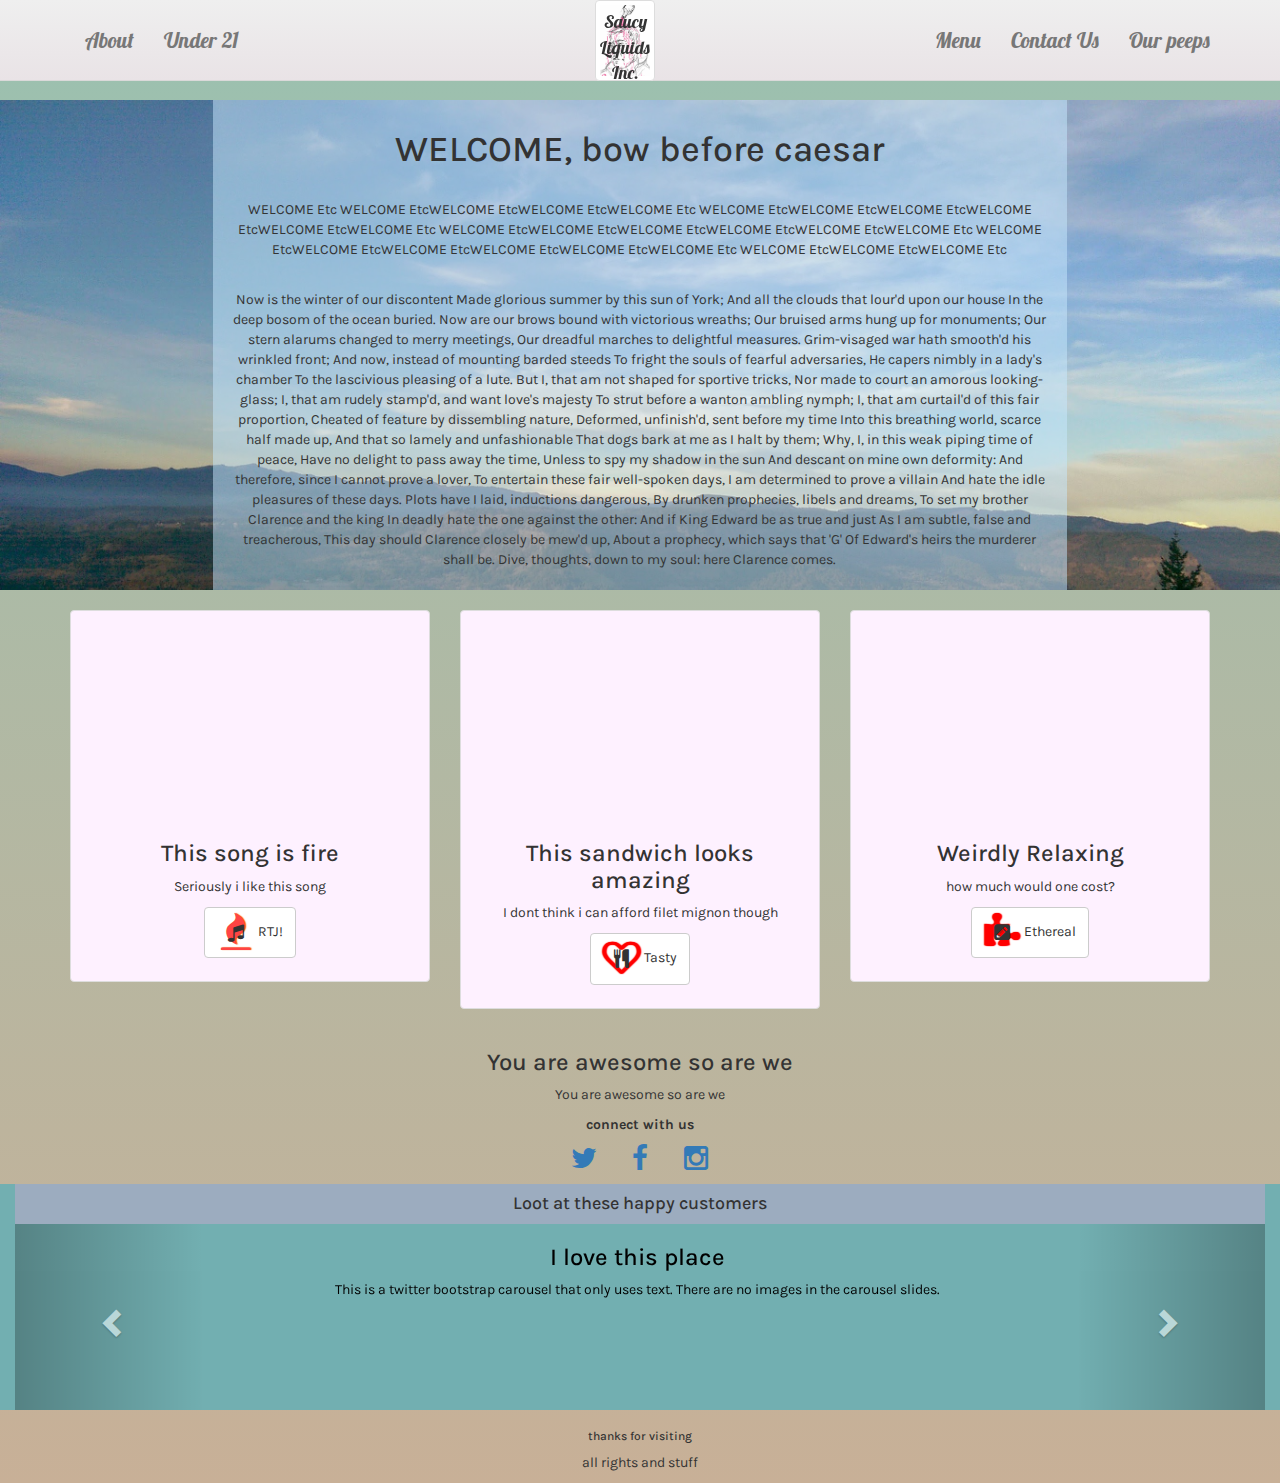
<file: index.html>
<!DOCTYPE html>
<html>
  <head>
    <meta charset="utf-8">
    <meta http-equiv="X-UA-Compatible" content="IE=edge">
    <meta name="viewport" content="width=device-width, initial-scale=1">
    <!--[old custom stylesheet] <link rel="stylesheet" href="stylesheet.css"> -->
    <title>Saucy Liquid Inc.</title>
    <link href="bootstrap/css/bootstrap.min.css" rel="stylesheet">
    <link rel="stylesheet" href="bootstrap/css/custom.css">
    <link rel="stylesheet" href="font-awesome-4.5.0/css/font-awesome.min.css">
    <link rel="icon" type="image/png" href="favicomatic/favicon-32x32.png" sizes="32x32" />
    <link href='https://fonts.googleapis.com/css?family=Lobster|Karla:400,400italic,700,700italic' rel='stylesheet' type='text/css'>
  </head>
  <body>
<!-- header -->
    <header>
<!-- navbar -->
      <nav class="navbar navbar-default navbar-fixed-top">
        <div class="container">
          <!-- Brand and toggle get grouped for better mobile display -->
          <div class="navbar-header">
            <button type="button" class="navbar-toggle" data-toggle="collapse" data-target="#navbar-collapse-1">
              <span class="sr-only">Toggle navigation</span>
              <span class="icon-bar"></span>
              <span class="icon-bar"></span>
              <span class="icon-bar"></span>
            </button>

          </div>
          <a class="navbar-brand active" href="#">
            <div class="thumbnail text-center">
              <img src="saucy-logo.jpg" alt="brand" width=50px class="img-responsive">
              <div class="caption logo-cap">
                <p>Saucy Liquids Inc.</p>
              </div>
            </div>
          </a>
          <!-- Collect the nav links, forms, and other content for toggling -->
          <div class="collapse navbar-collapse" id="navbar-collapse-1">

            <ul class="nav navbar-nav navbar-left">
              <li><a href="#">About</a></li>
              <li><a href="https://oscartzintzun.github.io/">Under 21</a></li>
            </ul>
            <ul class="nav navbar-nav navbar-right">
              <li><a href="#">Menu</a></li>
              <li><a href="#">Contact Us</a></li>
              <li><a href="#">Our peeps</a></li>

            </ul>
          </div><!-- /.navbar-collapse -->
        </div>
      </nav>
    </header>
<!-- maint text and intro -->
    <main>
      <div id="main" class="col-lg-12">
        <div class="row">
          <div class="col-lg-8 row-centered col-centered" id="intro">
            <section>
              <h1>WELCOME, bow before caesar</h1>
              <br>
              <p>WELCOME Etc WELCOME EtcWELCOME EtcWELCOME EtcWELCOME Etc
              WELCOME EtcWELCOME EtcWELCOME EtcWELCOME EtcWELCOME EtcWELCOME Etc
              WELCOME EtcWELCOME EtcWELCOME EtcWELCOME EtcWELCOME EtcWELCOME Etc
              WELCOME EtcWELCOME EtcWELCOME EtcWELCOME EtcWELCOME EtcWELCOME Etc
              WELCOME EtcWELCOME EtcWELCOME Etc
              </p>
              <br>
              <p>Now is the winter of our discontent
                Made glorious summer by this sun of York;
                And all the clouds that lour'd upon our house
                In the deep bosom of the ocean buried.
                Now are our brows bound with victorious wreaths;
                Our bruised arms hung up for monuments;
                Our stern alarums changed to merry meetings,
                Our dreadful marches to delightful measures.
                Grim-visaged war hath smooth'd his wrinkled front;
                And now, instead of mounting barded steeds
                To fright the souls of fearful adversaries,
                He capers nimbly in a lady's chamber
                To the lascivious pleasing of a lute.
                But I, that am not shaped for sportive tricks,
                Nor made to court an amorous looking-glass;
                I, that am rudely stamp'd, and want love's majesty
                To strut before a wanton ambling nymph;
                I, that am curtail'd of this fair proportion,
                Cheated of feature by dissembling nature,
                Deformed, unfinish'd, sent before my time
                Into this breathing world, scarce half made up,
                And that so lamely and unfashionable
                That dogs bark at me as I halt by them;
                Why, I, in this weak piping time of peace,
                Have no delight to pass away the time,
                Unless to spy my shadow in the sun
                And descant on mine own deformity:
                And therefore, since I cannot prove a lover,
                To entertain these fair well-spoken days,
                I am determined to prove a villain
                And hate the idle pleasures of these days.
                Plots have I laid, inductions dangerous,
                By drunken prophecies, libels and dreams,
                To set my brother Clarence and the king
                In deadly hate the one against the other:
                And if King Edward be as true and just
                As I am subtle, false and treacherous,
                This day should Clarence closely be mew'd up,
                About a prophecy, which says that 'G'
                Of Edward's heirs the murderer shall be.
                Dive, thoughts, down to my soul: here
                Clarence comes.
                </p>
            </section>
          </div>
        </div>
      </div>
<!-- videos -->
      <div class="container" id="features">
        <div class="row">
          <div class="col-sm-6 col-md-4">
            <div class="thumbnail boxBack">
              <div class="embed-responsive embed-responsive-16by9">
                <iframe class="embed-responsive-item" src="https://www.youtube.com/embed/uuWQyfGa1yI" frameborder="0" allowfullscreen></iframe>
              </div>
              <div class="caption row-centered">
                <h3>This song is fire</h3>
                <p>Seriously i like this song</p>
                <!-- double button -->
                <p>
                  <a href="http://www.runthejewels.net/" class="btn btn-default" role="button">
                    <span class="fa-stack fa-lg">
                      <i class="fa fa-fire fa-stack-2x"></i>
                      <i class="fa fa-music fa-stack-1x"></i>
                    </span> RTJ!
                  </a>
                </p>
              </div>
            </div>
          </div>
          <div class="col-sm-6 col-md-4">
            <div class="thumbnail boxBack">
              <div class="embed-responsive embed-responsive-16by9">
                <iframe class="embed-responsive-item" src="https://www.youtube.com/embed/jwu2y9x5OlM" frameborder="0" allowfullscreen></iframe>
              </div>
              <div class="caption row-centered">
                <h3>This sandwich looks amazing</h3>
                <p>I dont think i can afford filet mignon though</p>
                <p>
                  <a href="#" class="btn btn-default" role="button">
                    <span class="fa-stack fa-lg">
                      <i class="fa fa-heart-o fa-stack-2x"></i>
                      <i class="fa fa-cutlery fa-stack-1x"></i>
                    </span> Tasty
                  </a>
                </p>
              </div>
            </div>
          </div>
          <div class="col-sm-6 col-md-4">
            <div class="thumbnail boxBack">
              <div class="embed-responsive embed-responsive-16by9">
                <iframe class="embed-responsive-item" src="https://www.youtube.com/embed/0nabSueXKdU" frameborder="0" allowfullscreen></iframe>
              </div>
              <div class="caption row-centered">
                <h3>Weirdly Relaxing</h3>
                <p>how much would one cost?</p>
                <p>
                  <a href="#" class="btn btn-default" role="button">
                    <span class="fa-stack fa-lg">
                      <i class="fa fa-puzzle-piece fa-stack-2x"></i>
                      <i class="fa fa-pencil-square fa-stack-1x"></i>
                    </span> Ethereal
                  </a>
                </p>
              </div>
            </div>
          </div>
        </div>
      </div>
<!-- Call to action text -->
      <div class="container">
        <div id="secondary" class="row row-centered">
          <section>
            <h3>You are awesome so are we</h3>
            <p>You are awesome so are we</p>
          </section>
<!-- Social Media buttons -->
          <table id="connect" class="center-table">
            <tr>
              <th colspan="3" class="row-centered">connect with us</th>
            </tr>
            <tr clas="row-centered">
              <td><a href="https://www.google.com" role="button"><i class="fa fa-twitter fa-fw fa-2x"></i></a></td>
              <td><a href="https://www.google.com" role="button"><i class="fa fa-facebook fa-fw fa-2x"></i></a></td>
              <td><a href="https://www.google.com" role="button"><i class="fa fa-instagram fa-fw fa-2x"></i></a></td>
            </tr>
          </table>
        </div>
      </div>
<!-- Carousel title -->
      <div class="container-fluid" id="testimonials-background">
        <div id="testimonials">
          <section>
            <div id="carousel-top">
              <div class="row row-centered">
                <h4>Loot at these happy customers</h4>
              </div>
            </div>
<!-- Carousel -->
            <div id="carousel-example" class="carousel slide" data-ride="carousel">
            <!-- Wrapper for slides -->
              <div class="row">
                  <div class="col-xs-offset-3 col-xs-6">
                      <div class="carousel-inner row-centered col-centered">
                          <div class="item active">
                              <div class="carousel-content">
                                  <div>
                                      <h3>I love this place</h3>
                                      <p>This is a twitter bootstrap carousel that only uses text. There are no images in the carousel slides.</p>
                                  </div>
                              </div>
                          </div>
                          <div class="item">
                              <div class="carousel-content">
                                  <div>
                                      <h3>#2</h3>
                                      <p>This is another much longer item. Lorem ipsum dolor sit amet, consectetur adipisicing elit. Animi, sint fuga temporibus nam saepe delectus expedita vitae magnam necessitatibus dolores tempore consequatur dicta cumque repellendus eligendi ducimus placeat! Sapiente, ducimus, voluptas, mollitia voluptatibus nemo explicabo sit blanditiis laborum dolore illum fuga veniam quae expedita libero accusamus quas harum ex numquam necessitatibus provident deleniti tenetur iusto officiis recusandae corporis culpa quaerat?</p>
                                  </div>
                              </div>
                          </div>
                          <div class="item">
                              <div class="carousel-content">
                                  <div>
                                      <h3>#3</h3>
                                      <p>This is the third item.</p>
                                  </div>
                              </div>
                          </div>

                      </div>
                  </div>
              </div>
              <!-- Controls -->
              <a class="left carousel-control" href="#carousel-example" data-slide="prev">
                <span class="glyphicon glyphicon-chevron-left"></span>
              </a>
              <a class="right carousel-control" href="#carousel-example" data-slide="next">
                <span class="glyphicon glyphicon-chevron-right"></span>
              </a>
            </div>
          </section>
        </div>
      </div>
    </main>
<!-- Footer -->
    <footer>
      <div class="container">
        <div class="row row-centered">
          <section>
            <h6>thanks for visiting</h6>
            <p>all rights and stuff</p>
          </section>
        </div>
      </div>
    </footer>
     <script src="bootstrap/jquery-2.2.0.min.js"></script>
     <script src="bootstrap/js/custom.js"></script>
     <script src="bootstrap/js/bootstrap.min.js"></script>
  </body>
</html>
</file>
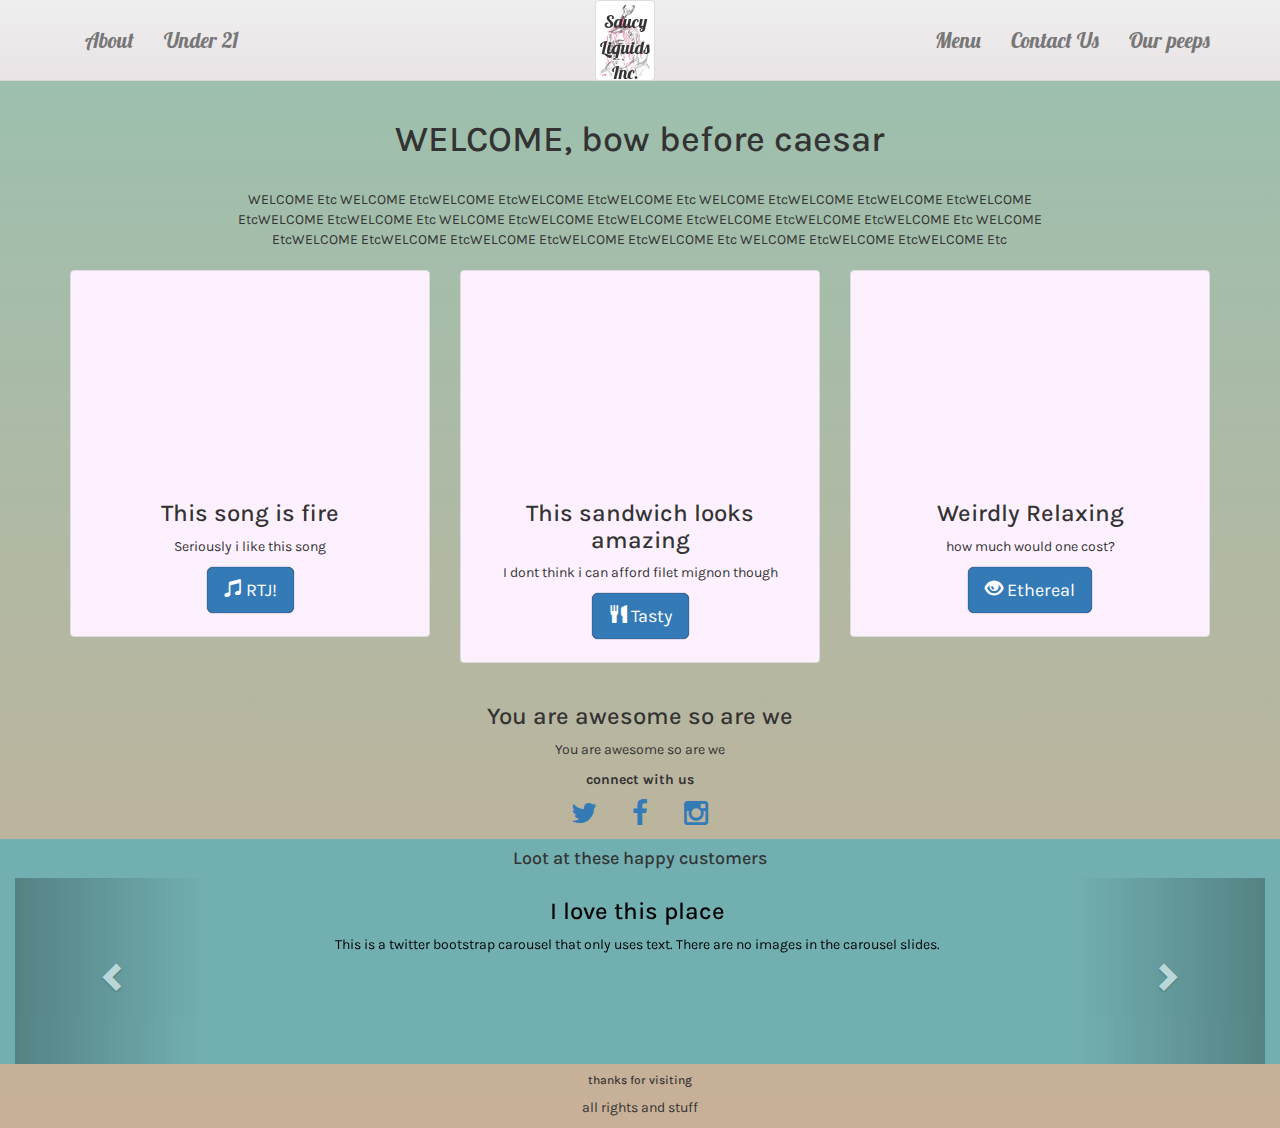
<file: over21.html>
<!DOCTYPE html>
<html>
  <head>
    <meta charset="utf-8">
    <meta http-equiv="X-UA-Compatible" content="IE=edge">
    <meta name="viewport" content="width=device-width, initial-scale=1">
    <!--[old custom stylesheet] <link rel="stylesheet" href="stylesheet.css"> -->
    <title>Saucy Liquid Inc.</title>
    <link href="bootstrap/css/bootstrap.min.css" rel="stylesheet">
    <link rel="stylesheet" href="bootstrap/css/custom.css">
    <link rel="stylesheet" href="font-awesome-4.5.0/css/font-awesome.min.css">
    <link rel="icon" type="image/png" href="favicomatic/favicon-32x32.png" sizes="32x32" />
    <link href='https://fonts.googleapis.com/css?family=Lobster' rel='stylesheet' type='text/css'>
    <link href='https://fonts.googleapis.com/css?family=Lobster|Karla:400,400italic' rel='stylesheet' type='text/css'>
  </head>
  <body>
    <header>
      <nav class="navbar navbar-default navbar-fixed-top">
        <div class="container">
          <!-- Brand and toggle get grouped for better mobile display -->
          <div class="navbar-header">
            <button type="button" class="navbar-toggle" data-toggle="collapse" data-target="#navbar-collapse-1">
              <span class="sr-only">Toggle navigation</span>
              <span class="icon-bar"></span>
              <span class="icon-bar"></span>
              <span class="icon-bar"></span>
            </button>

          </div>
          <a class="navbar-brand active" href="#">
            <div class="thumbnail text-center">
              <img src="saucy-logo.jpg" alt="brand" width=50px class="img-responsive">
              <div class="caption logo-cap">
                <p>Saucy Liquids Inc.</p>
              </div>
            </div>
          </a>
          <!-- Collect the nav links, forms, and other content for toggling -->
          <div class="collapse navbar-collapse" id="navbar-collapse-1">

            <ul class="nav navbar-nav navbar-left">
              <li><a href="#">About</a></li>
              <li><a href="#">Under 21</a></li>
            </ul>
            <ul class="nav navbar-nav navbar-right">
              <li><a href="#">Menu</a></li>
              <li><a href="#">Contact Us</a></li>
              <li><a href="#">Our peeps</a></li>

            </ul>
          </div><!-- /.navbar-collapse -->
        </div>
      </nav>
    </header>

    <main>
      <div id="main" class="col-lg-12" style="background-image: url(file:///Users/danieltzintzun/Documents/Sites/saucyliquidsover21/gorge.jpg); background-size: cover; margin-bottom:10px;">
        <div class="row">
          <div class="col-lg-8 row-centered col-centered">
            <section>
              <h1>WELCOME, bow before caesar</h1>
              <br>
              <p>WELCOME Etc WELCOME EtcWELCOME EtcWELCOME EtcWELCOME Etc
              WELCOME EtcWELCOME EtcWELCOME EtcWELCOME EtcWELCOME EtcWELCOME Etc
              WELCOME EtcWELCOME EtcWELCOME EtcWELCOME EtcWELCOME EtcWELCOME Etc
              WELCOME EtcWELCOME EtcWELCOME EtcWELCOME EtcWELCOME EtcWELCOME Etc
              WELCOME EtcWELCOME EtcWELCOME Etc
              </p>
            </section>
          </div>
        </div>
      </div>
      <div class="container" id="features">
        <div class="row">
          <div class="col-sm-6 col-md-4">
            <div class="thumbnail boxBack">
              <div class="embed-responsive embed-responsive-16by9">
                <iframe class="embed-responsive-item" src="https://www.youtube.com/embed/uuWQyfGa1yI" frameborder="0" allowfullscreen></iframe>
              </div>
              <div class="caption row-centered">
                <h3>This song is fire</h3>
                <p>Seriously i like this song</p>
                <p><a href="#" class="btn btn-lg btn-primary" role="button"><span class="glyphicon glyphicon-music"></span> RTJ!</a></p>
              </div>
            </div>
          </div>
          <div class="col-sm-6 col-md-4">
            <div class="thumbnail boxBack">
              <div class="embed-responsive embed-responsive-16by9">
                <iframe class="embed-responsive-item" src="https://www.youtube.com/embed/jwu2y9x5OlM" frameborder="0" allowfullscreen></iframe>
              </div>
              <div class="caption row-centered">
                <h3>This sandwich looks amazing</h3>
                <p>I dont think i can afford filet mignon though</p>
                <p><a href="#" class="btn btn-lg btn-primary" role="button"><span class="glyphicon glyphicon-cutlery"></span> Tasty</a></p>
              </div>
            </div>
          </div>
          <div class="col-sm-6 col-md-4">
            <div class="thumbnail boxBack">
              <div class="embed-responsive embed-responsive-16by9">
                <iframe class="embed-responsive-item" src="https://www.youtube.com/embed/0nabSueXKdU" frameborder="0" allowfullscreen></iframe>
              </div>
              <div class="caption row-centered">
                <h3>Weirdly Relaxing</h3>
                <p>how much would one cost?</p>
                <p><a href="#" class="btn btn-lg btn-primary" role="button"><span class="glyphicon glyphicon-eye-open"></span> Ethereal</a></p>
              </div>
            </div>
          </div>
        </div>
      </div>
      <div class="container">
        <div id="secondary" class="row row-centered">
          <section>
            <h3>You are awesome so are we</h3>
            <p>You are awesome so are we</p>
          </section>
          <table id="connect" class="center-table">
            <tr>
              <th colspan="3" class="row-centered">connect with us</th>
            </tr>
            <tr clas="row-centered">
              <td><a href="https://www.google.com" role="button"><i class="fa fa-twitter fa-fw fa-2x"></i></a></td>
              <td><a href="https://www.google.com" role="button"><i class="fa fa-facebook fa-fw fa-2x"></i></a></td>
              <td><a href="https://www.google.com" role="button"><i class="fa fa-instagram fa-fw fa-2x"></i></a></td>
            </tr>
          </table>
        </div>
      </div>
      <div class="col-lg-12 container" id="testimonials-background">
        <div id="testimonials">
          <section>
            <div class="container">
              <div class="row row-centered">
                <h4>Loot at these happy customers</h4>
              </div>
            </div>
            <div id="carousel-example" class="carousel slide" data-ride="carousel">
            <!-- Wrapper for slides -->
              <div class="row">
                  <div class="col-xs-offset-3 col-xs-6">
                      <div class="carousel-inner row-centered col-centered">
                          <div class="item active">
                              <div class="carousel-content">
                                  <div>
                                      <h3>I love this place</h3>
                                      <p>This is a twitter bootstrap carousel that only uses text. There are no images in the carousel slides.</p>
                                  </div>
                              </div>
                          </div>
                          <div class="item">
                              <div class="carousel-content">
                                  <div>
                                      <h3>#2</h3>
                                      <p>This is another much longer item. Lorem ipsum dolor sit amet, consectetur adipisicing elit. Animi, sint fuga temporibus nam saepe delectus expedita vitae magnam necessitatibus dolores tempore consequatur dicta cumque repellendus eligendi ducimus placeat! Sapiente, ducimus, voluptas, mollitia voluptatibus nemo explicabo sit blanditiis laborum dolore illum fuga veniam quae expedita libero accusamus quas harum ex numquam necessitatibus provident deleniti tenetur iusto officiis recusandae corporis culpa quaerat?</p>
                                  </div>
                              </div>
                          </div>
                          <div class="item">
                              <div class="carousel-content">
                                  <div>
                                      <h3>#3</h3>
                                      <p>This is the third item.</p>
                                  </div>
                              </div>
                          </div>

                      </div>
                  </div>
              </div>
              <!-- Controls -->
              <a class="left carousel-control" href="#carousel-example" data-slide="prev">
                <span class="glyphicon glyphicon-chevron-left"></span>
              </a>
              <a class="right carousel-control" href="#carousel-example" data-slide="next">
                <span class="glyphicon glyphicon-chevron-right"></span>
              </a>
            </div>
          </section>
        </div>
      </div>
    </main>

    <footer>
      <div class="container">
        <div class="row row-centered">
          <section>
            <h6>thanks for visiting</h6>
            <p>all rights and stuff</p>
          </section>
        </div>
      </div>
    </footer>
     <script src="bootstrap/jquery-2.2.0.min.js"></script>
     <script src="bootstrap/js/custom.js"></script>
     <script src="bootstrap/js/bootstrap.min.js"></script>
  </body>
</html>
</file>
<file: stylesheet.css>
nav {
  display:block;
  position: fixed;
  left: 0;
  right: 0;
  top: 0;
  background-color: #808775;
  padding-top: 5px;
  padding-bottom: 5px;
  padding-left: 20px;
  padding-right: 20px;
  height: 100px;
}

nav img {
  border-radius: 100%;
  border: 4px double hsla(43, 100%, 17%, 0.91);
  box-shadow: 0px 2px 2px 1px hsla(0, 100%, 21%, 0.77), 0px 2px 1px 2px hsla(39, 95%, 26%, 0.85), 0 2px 3px 4px hsla(332, 55%, 7%, 0.84);
  height: 90px;
  vertical-align: middle;
  z-index: 5;
}


#top-nav {
  background-color: hsla(24, 63%, 42%, 0.32);
  left: 0;
  right: 0;
  top: 0;
  height: 30px;
  position: absolute;
  z-index: -1;
}

#top-nav::after {
  content: "";
  display: block;
  margin-left: auto;
  margin-right: auto;
  top: 5px;
  height: 97px;
  width: 90px;
  background: radial-gradient( ellipse 55px 80px, #917100, #552400, hsla(0, 96%, 11%, 0.07));
  box-shadow: 0 1px 2px 1px hsla(93, 100%, 12%, 0.64), 0 1px 2px 1px hsla(92, 91%, 9%, 0.82);
  position: relative;
  border-radius: 50%;
  z-index: -5;
}

#bot-nav::before {
  content: "";
  background: linear-gradient( -185deg, #df9b03, #771520, #154900);
  display: block;
  z-index: -10;
  position: relative;
  right: 113px;
  width: 112px;
  height: 25px;
  top: 4px;
  border-radius: 10px;
  transform: skew(45deg);
  box-shadow:
    4px 12px 0px -6px #01372c,
    4px 18px 0px -7px #023232,
    6px 22px 0px -8px #00282e,
    9px 25px 0px -9px #010045,
    30px 27px 0px -9px #1f0046,
    -70px -5px 0px -5px #5e2b01,
    -70px 0px 0px -5px #3e2a02,
    -120px -6px 0px -6px #533f02,
    -120px -0px 0px -8px #401500;
}

#bot-nav {
  background: radial-gradient(circle, red, blue);
  position: relative;
  display: block;
  margin-left: auto;
  margin-right: auto;
  height: 45px;
  width: 110px;
  z-index: -2;
  top: -40px;
  border-top-left-radius: 10px;
  border-top-right-radius: 10px;
  border-bottom-left-radius: 40px;
  border-bottom-right-radius: 40px;
  background-color: none;
}

#bot-nav::after {
  content: "";
  background: linear-gradient( 185deg, #df9b03, #771520, #154900);
  display: block;
  z-index: 0;
  position: relative;
  left: 111px;
  width: 112px;
  height: 25px;
  top: -21px;
  border-radius: 10px;
  transform: skew(-45deg);
  box-shadow:
    -4px 12px 0px -6px #01372c,
    -4px 18px 0px -7px #023232,
    -6px 22px 0px -8px #00282e,
    -9px 25px 0px -9px #010045,
    -30px 27px 0px -9px #1f0046,
    70px -5px 0px -5px #5e2b01,
    70px -0px 0px -5px #3e2a02,
    120px -6px 0px -6px #533f02,
    120px 0px 0px -8px #401500;
}

nav a {
  text-decoration: none;
  display: inline-block;
  width: 90px;
  font-size: 1em;
  color: #f7f2ed;
  font-family: 'Cinzel', serif;
  padding-left: 20px;
  padding-right: 20px;
}

nav a:hover {
  transform: scale(1.2);
}

body {
  text-align: center;
  background: linear-gradient(#909e82, #4e7472);
}

#main {
  background-image: url("gorge.jpg");
  background-size:cover;
  border-radius: 2px;
  margin-left: auto;
  margin-right: auto;
  margin-top: 110px;
  padding-top: 5px;
  width: 80%;
  height: 600px;
  background-repeat: no-repeat;
}

p {
  color: black;
  z-index: 3;
}

#icons {
  margin-left: auto;
  margin-right: auto;
  padding: 30px;
}

.feature {
  height: 100px;
  width: 100px;
  border-radius: 100%;
  background-color: blue;
}

#icon-1 {
  position: relative;
  right: 50px;
  z-index: -10;
}

#icon-3 {
  position: relative;
  left: 50px;
  z-index: -10;
}

#connect {
  position: relative;
  margin: 0 auto;
}

#secondary {
  text-align: center;
  background-color: green;
  position: absolute;
  left: 0;
  right: 0;
  height: 200px;
  width: 100%;
  z-index: 5;
}

#testimonials-background {
  background-color: blue;
  text-align: center;
  position: absolute;
  margin: auto;
  bottom: -553px;
  left: 0;
  right: 0;
  width: 100%;
  height: 200px;
  z-index: 6;
}

#testimonials {
  background-color: yellow;
  text-align: center;
  height: 100%;
  width: 500px;
  position: relative;
  margin-left: auto;
  margin-right: auto;
}

main {
  position: static;
}

footer {
  text-align: center;
  position: absolute;
  bottom: 0;
  width: 100%;
  clear: both;
  bottom: -653px;
}
</file>
<file: bootstrap/css/custom.css>
.col-centered {
  float: none;
  text-align:left;
  margin: 0 auto;
}

.row-centered {
  text-align:center;
}

.center-table {
  margin: 0 auto !important;
  float: none !important;
}

.carousel-content {
    color:black;
    display:flex;
    text-align: center;
}

body {
  padding-top: 100px;
  background: linear-gradient(#9ac1b0, #c8b097);
  font-family: 'Karla', sans-serif;
}

.navbar-brand {
    text-align: center;
    position: absolute;
    top: 0;
    padding-top: 0;
    transform: translateX(-50%);
    left: 50%;
}
.navbar-nav > li > a {
    padding-top: 0px;
    padding-bottom: 0px;
    line-height: 80px;
}

div.navbar-header {
  min-height: 80px;
}

.navbar-default {
  background: linear-gradient(#efefef, #e9e3e6);
  border-color: #dad9d9;
}

#testimonials-background{
  background-color: #72afb1;
  margin-bottom: 10px;
  margin-top: 10px;
}

.logo-cap {
  font-family: Lobster;
  position: absolute;
   top: 0%;
   left: 0;
   width: 100%;
}

nav {
  font-size: 1.5em;
  font-family: 'Lobster', cursive;
}

td {
  padding-left: 10px;
  padding-right: 10px;
}

th {
  padding-bottom: 10px;
}

.boxBack {
  background-color: #fef1ff;
}

.btn-primary {
  box-shadow: 0px 0px 1px 0px black;
}

#main {
  background-image: url(../../gorge.jpg);
  background-size: cover;
  margin-bottom: 20px;
}

#intro {
  background-color: hsla(202, 100%, 89%, 0.5);
  padding-top: 10px;
  padding-bottom: 10px;
}

#carousel-top {
  background-color: #9cacbf;
}

.fa-fire {
  color: #ff4444;
  text-shadow: 1px 0 1px #fa5c04;
}

.fa-heart-o {
  color: red;
  text-shadow: 1px 0 1px red, -1px 0 1px red;
}

.fa-puzzle-piece {
  color: red;
  text-shadow: 1px 0 1px red, -1px 0 1px red;
}
</file>
